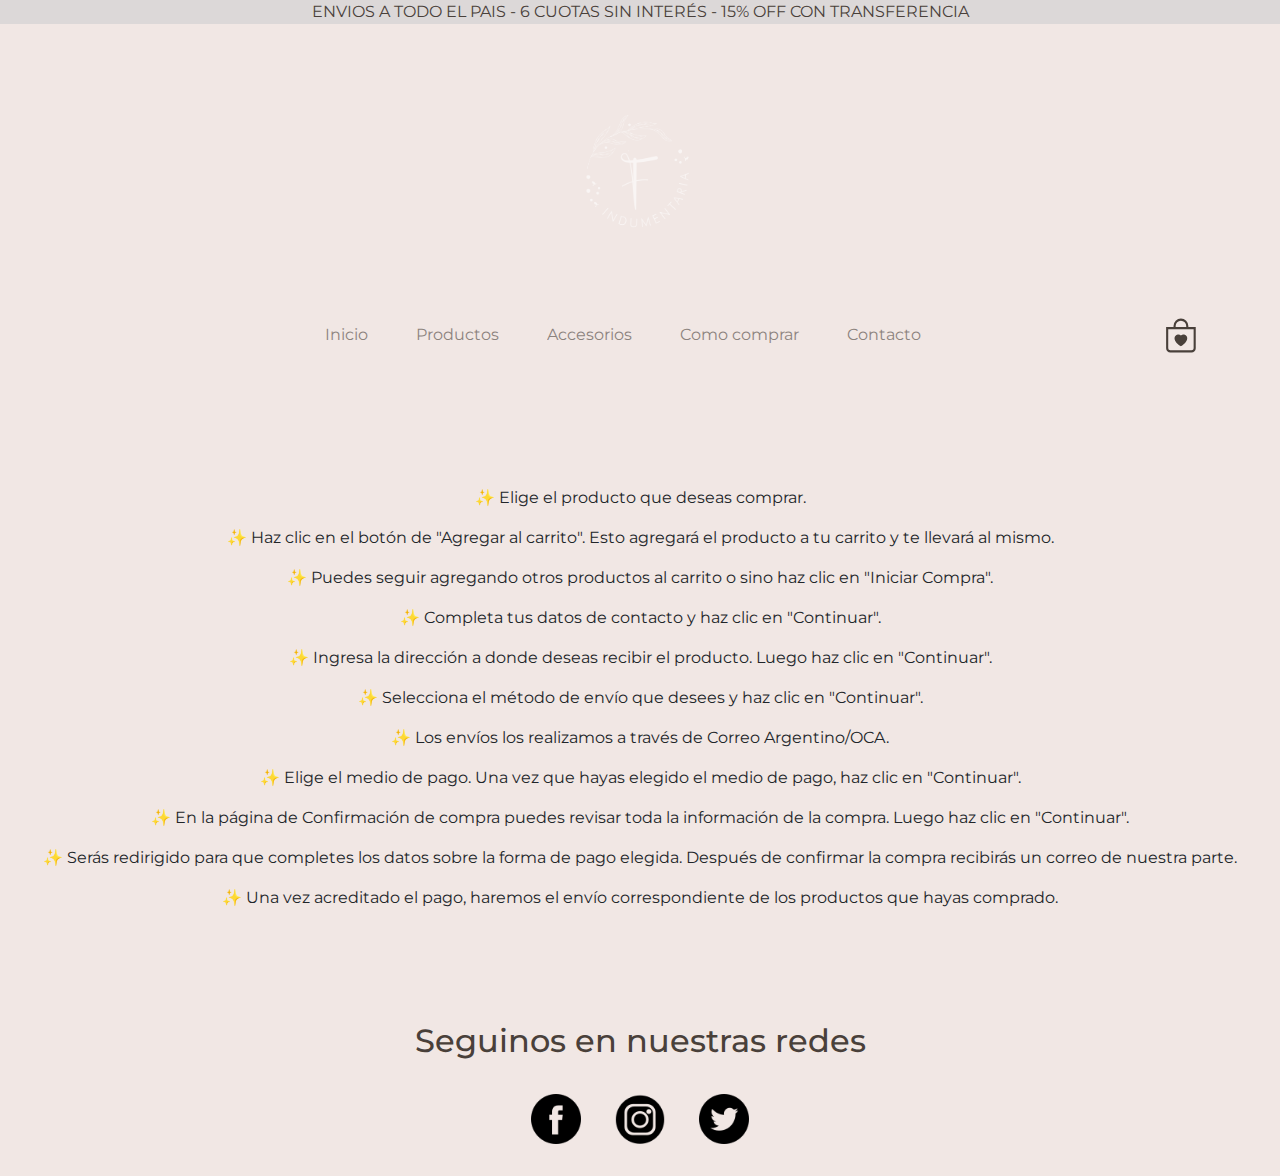
<file: pages/como-comprar.html>
<!DOCTYPE html>
<html lang="en">
<head>
    <meta charset="UTF-8">
    <meta http-equiv="X-UA-Compatible" content="IE=edge">
    <meta name="viewport" content="width=device-width, initial-scale=1.0">
    <title>Felicitas - Indumentaria</title>
    <link rel="stylesheet" href="https://cdnjs.cloudflare.com/ajax/libs/twitter-bootstrap/5.3.0/css/bootstrap.min.css">
    <script src="https://cdnjs.cloudflare.com/ajax/libs/twitter-bootstrap/5.3.0/js/bootstrap.bundle.min.js"></script>
    <link rel="icon" href="../img/icono.jpg">
    <link rel="stylesheet" href="https://fonts.googleapis.com/css?family=Montserrat">
    <link rel="stylesheet" href="../css/main.css">
</head>
<body>
    <header> 
        <section class="banner">
            <div class="publicidad">ENVIOS A TODO EL PAIS - 6 CUOTAS SIN INTERÉS - 15% OFF CON TRANSFERENCIA</div>
            <nav class="navbar navbar-expand-lg menu">
                <div class="container">
                  <a class="navbar-brand" href="../index.html">
                    <img src="../img/logo.png" alt="Felicitas" class="logo">
                  </a>
                  <button class="navbar-toggler" type="button" data-bs-toggle="collapse" data-bs-target="#navbarNav" aria-controls="navbarNav" aria-expanded="false" aria-label="Toggle navigation">
                    <span class="navbar-toggler-icon"></span>
                  </button>
                  <div class="collapse navbar-collapse" id="navbarNav">
                    <ul class="navbar-nav menu">
                      <li class="nav-item">
                        <a class="nav-link" href="../index.html">Inicio</a>
                      </li>
                      <li class="nav-item">
                        <a class="nav-link" href="productos.html">Productos</a>
                      </li>
                      <li class="nav-item">
                        <a class="nav-link" href="accesorios.html">Accesorios</a>
                      </li>
                      <li class="nav-item">
                        <a class="nav-link" href="como-comprar.html">Como comprar</a>
                      </li>
                      <li class="nav-item">
                        <a class="nav-link" href="contacto.html">Contacto</a>
                      </li>
                    </ul>
                        <svg id="carrito" xmlns="http://www.w3.org/2000/svg" width="35" height="35" fill="currentColor" class="bi bi-bag-heart " viewBox="0 0 16 16">
                            <path fill-rule="evenodd" d="M10.5 3.5a2.5 2.5 0 0 0-5 0V4h5v-.5Zm1 0V4H15v10a2 2 0 0 1-2 2H3a2 2 0 0 1-2-2V4h3.5v-.5a3.5 3.5 0 1 1 7 0ZM14 14V5H2v9a1 1 0 0 0 1 1h10a1 1 0 0 0 1-1ZM8 7.993c1.664-1.711 5.825 1.283 0 5.132-5.825-3.85-1.664-6.843 0-5.132Z"/>
                        </svg>
                  </div>
                </div>
              </nav> 
            </section>
    </header>

   <div class="textoComoComprar">
        <p>✨ Elige el producto que deseas comprar.</p>
        <p>✨ Haz clic en el botón de "Agregar al carrito". Esto agregará el producto a tu carrito y te llevará al mismo.</p>
        <p>✨ Puedes seguir agregando otros productos al carrito o sino haz clic en "Iniciar Compra".</p>
        <p>✨ Completa tus datos de contacto y haz clic en "Continuar".</p>
        <p>✨ Ingresa la dirección a donde deseas recibir el producto. Luego haz clic en "Continuar".</p>
        <p>✨ Selecciona el método de envío que desees y haz clic en "Continuar".</p>
        <p>✨ Los envíos los realizamos a través de Correo Argentino/OCA.</p>
        <p>✨ Elige el medio de pago. Una vez que hayas elegido el medio de pago, haz clic en "Continuar".</p>
        <p>✨ En la página de Confirmación de compra puedes revisar toda la información de la compra. Luego haz clic en "Continuar".</p>
        <p>✨ Serás redirigido para que completes los datos sobre la forma de pago elegida. Después de confirmar la compra recibirás un correo de nuestra parte.</p>
        <p>✨ Una vez acreditado el pago, haremos el envío correspondiente de los productos que hayas comprado.</p>
   </div>

   <footer class="redes">
    <h2>Seguinos en nuestras redes</h2>
        <a href="https://www.facebook.com" target="_blank">
            <img src="../img/facebook.png" alt="logo facebook">
        </a>
    <a href="https://www.instagram.com" target="_blank">
        <img src="../img/instagram.png" alt="logo instagram">
    </a>
    <a href="https://www.twitter.com" target="_blank">
        <img src="../img/twitter.png" alt="logo twitter">
    </a>
    </footer>
  <script src="https://cdnjs.cloudflare.com/ajax/libs/jquery/3.6.0/jquery.min.js"></script>
  <script src="../main.js"></script>
</body>
</html>
</file>
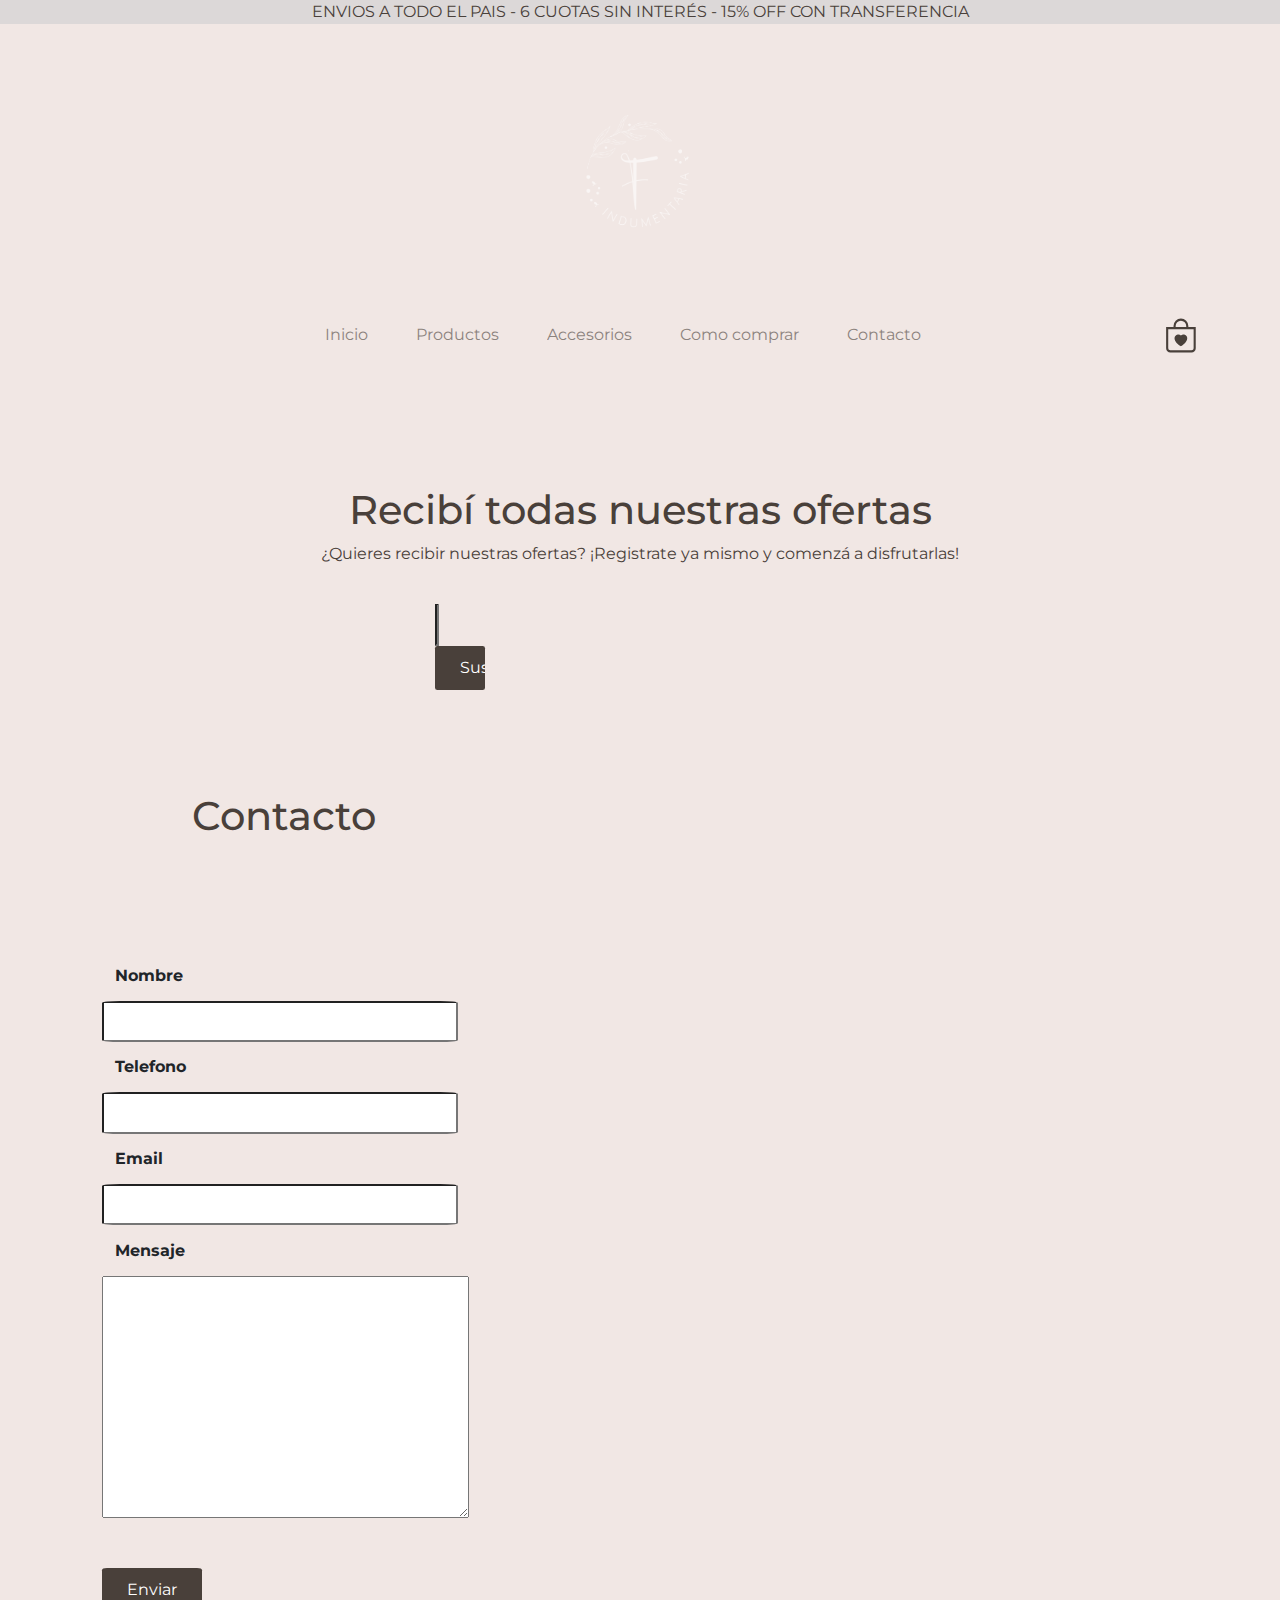
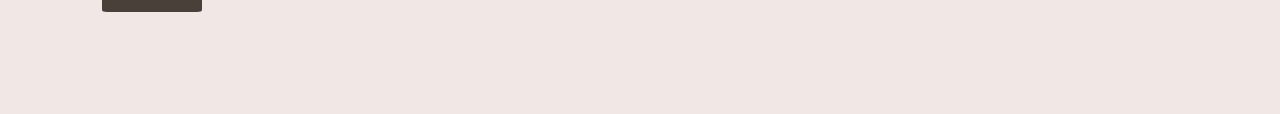
<file: pages/contacto.html>
<!DOCTYPE html>
<html lang="en">
<head>
    <meta charset="UTF-8">
    <meta http-equiv="X-UA-Compatible" content="IE=edge">
    <meta name="viewport" content="width=device-width, initial-scale=1.0">
    <title>Felicitas - Indumentaria</title>
    <link rel="stylesheet" href="https://cdnjs.cloudflare.com/ajax/libs/twitter-bootstrap/5.3.0/css/bootstrap.min.css">
    <script src="https://cdnjs.cloudflare.com/ajax/libs/twitter-bootstrap/5.3.0/js/bootstrap.bundle.min.js"></script>
    <link rel="icon" href="../img/icono.jpg">
    <link rel="stylesheet" href="https://fonts.googleapis.com/css?family=Montserrat">
    <link rel="stylesheet" href="../css/main.css">
</head>
<body>
    <header> 
        <section class="banner">
            <div class="publicidad">ENVIOS A TODO EL PAIS - 6 CUOTAS SIN INTERÉS - 15% OFF CON TRANSFERENCIA</div>
            <nav class="navbar navbar-expand-lg menu">
                <div class="container">
                  <a class="navbar-brand" href="../index.html">
                    <img src="../img/logo.png" alt="Felicitas" class="logo">
                  </a>
                  <button class="navbar-toggler" type="button" data-bs-toggle="collapse" data-bs-target="#navbarNav" aria-controls="navbarNav" aria-expanded="false" aria-label="Toggle navigation">
                    <span class="navbar-toggler-icon"></span>
                  </button>
                  <div class="collapse navbar-collapse" id="navbarNav">
                    <ul class="navbar-nav menu">
                      <li class="nav-item">
                        <a class="nav-link" href="../index.html">Inicio</a>
                      </li>
                      <li class="nav-item">
                        <a class="nav-link" href="productos.html">Productos</a>
                      </li>
                      <li class="nav-item">
                        <a class="nav-link" href="accesorios.html">Accesorios</a>
                      </li>
                      <li class="nav-item">
                        <a class="nav-link" href="como-comprar.html">Como comprar</a>
                      </li>
                      <li class="nav-item">
                        <a class="nav-link" href="contacto.html">Contacto</a>
                      </li>
                    </ul>
                        <svg id="carrito" xmlns="http://www.w3.org/2000/svg" width="35" height="35" fill="currentColor" class="bi bi-bag-heart " viewBox="0 0 16 16">
                            <path fill-rule="evenodd" d="M10.5 3.5a2.5 2.5 0 0 0-5 0V4h5v-.5Zm1 0V4H15v10a2 2 0 0 1-2 2H3a2 2 0 0 1-2-2V4h3.5v-.5a3.5 3.5 0 1 1 7 0ZM14 14V5H2v9a1 1 0 0 0 1 1h10a1 1 0 0 0 1-1ZM8 7.993c1.664-1.711 5.825 1.283 0 5.132-5.825-3.85-1.664-6.843 0-5.132Z"/>
                        </svg>
                  </div>
                </div>
              </nav> 
            </section>
    </header>

        <div class="Novedades">
            <h1>Recibí todas nuestras ofertas</h1>
            <p>¿Quieres recibir nuestras ofertas? ¡Registrate ya mismo y comenzá a disfrutarlas!</p>
            <form class="suscripcion">
                <input type="email" id="emaillNovedades">
                <input type="submit" value="Suscribir">
            </form>
        </div>

        <h1 class="contacto">Contacto</h1>
        <section id="grilla-contacto">
            <form class="datos">
                <label for="nombre">Nombre</label>
                <input type="text" id="nombre">

                <label for="telefono">Telefono</label>
                <input type="tel" id="telefono">

                <label for="correo">Email</label>
                <input type="email" id="correo">

                <label for="mensaje">Mensaje</label>
                <textarea id="" cols="35" rows="10"></textarea>
            <div>
                <input type="submit" value="Enviar">
            </div>
            </form>

            <iframe class="mapa" src="https://www.google.com/maps/embed?pb=!1m18!1m12!1m3!1d52523.673602661984!2d-58.793763477435306!3d-34.347261001769866!2m3!1f0!2f0!3f0!3m2!1i1024!2i768!4f13.1!3m3!1m2!1s0x95bb61ad1ddf8915%3A0x70f239e49e8c37af!2sBel%C3%A9n%20de%20Escobar%2C%20Provincia%20de%20Buenos%20Aires!5e0!3m2!1ses-419!2sar!4v1684697405380!5m2!1ses-419!2sar" width="600" height="450" style="border:0;" allowfullscreen="" loading="lazy" referrerpolicy="no-referrer-when-downgrade"></iframe>
        </section>
  <script src="https://cdnjs.cloudflare.com/ajax/libs/jquery/3.6.0/jquery.min.js"></script>  
  <script src="../main.js"></script>
</body>
</html>
</file>
<file: css/main.css>
@charset "UTF-8";
/* PALETA DE COLORES (FONDO, LETRAS) */
/* ESTILO DE FUENTE PRINCIPAL */
/* MIXIN PARA CAMBIAR TAMAÑO */
* {
  margin: 0;
  padding: 0;
}

body {
  background-color: rgba(239, 228, 224, 0.8784313725);
  overflow-x: hidden;
}

header {
  display: flex;
  flex-direction: column;
  text-align: center;
  text-decoration: none;
}

/* PUBLICIDAD DE CUOTAS SIN INTERÉS*/
.banner {
  color: #49403a;
  text-align: center;
}

.publicidad {
  background-color: rgba(207, 206, 208, 0.6);
  color: #49403a;
  font-family: "Montserrat";
  text-align: center;
}

h2 {
  color: #49403a;
  font-family: "Montserrat";
  text-align: center;
}

.logo {
  display: inline-flex;
  height: 20%;
  width: 40%;
  row-gap: 50%;
}

.menu {
  display: flex;
  flex-direction: column;
  align-items: center;
  gap: 20px;
  list-style: none;
}

.menu a {
  color: #49403a;
  text-decoration: none;
  padding: 5px 15px;
  border-radius: 7%;
  font-family: "Montserrat";
  opacity: 0.6;
  transition: all 0.5s;
}

.menu li a:hover {
  opacity: 1;
  background-color: rgba(117, 107, 100, 0.8156862745);
  border: rgba(117, 107, 100, 0.8156862745);
  color: white;
}

.bolsa {
  display: flex;
  flex-direction: column;
  align-items: center;
  padding: 8%;
}


.imagenPrincipal {
  height: 35%;
  width: 100%;
  top: 10px;
}

/* GRILLA GRID DE ACCESO A PAGINAS*/
#grilla {
  display: grid;
  grid-template-areas: "accesoCuotas" "accesoAccesorios" "accesoProducto";
  grid-template-rows: 30% 30% 30%;
  justify-content: center;
}

#grilla a img:hover {
  opacity: 0.75;
}

.accesoCuotas {
  grid-area: accesoCuotas;
}

.accesoAccesorios {
  grid-area: accesoAccesorios;
}

.accesoProducto {
  grid-area: accesoProducto;
}

.grande {
  width: 70%;
  height: 90%;
  margin: 15%;
  border-radius: 3%;
  opacity: 1;
  object-fit: cover;
}

.chico {
  width: 70%;
  height: 94%;
  margin: 15%;
  border-radius: 3%;
  opacity: 1;
  object-fit: cover;
}

/* INFO DE ENVIOS-MEDIOS DE PAGO- DEVOLUCIONES */
.adicionales {
  display: flex;
  flex-direction: column;
  text-align: center;
  align-items: center;
  font-family: "Montserrat";
  color: #49403a;
  gap: 35px;
}

/* ACCESO A REDES SOCIALES */
.redes {
  text-align: center;
  align-items: center;
  font-family: "Montserrat";
  padding-top: 7.5%;
  padding-bottom: 2.5%;
}

.redes a {
  text-decoration: none;
}

.redes a img {
  width: 50px;
  padding-top: 2%;
  margin: 0 15px;
}

.redes a img:hover {
  transform: scale(1.2);
}

/* MEDIA QUERIES ADAPTACION DESKTOP */
@media (min-width: 768px) {
  .header {
    display: flex;
    top: 0px;
    align-items: center;
    gap: 145px;
  }
  .menu {
    width: 100%;
    display: inline-flex;
    flex-direction: unset;
    align-items: center;
    justify-content: center;
    flex-wrap: wrap;
    gap: 2rem;
    list-style: none;
    padding: 35px;
  }
  .logo {
    display: inline-flex;
    height: 20%;
    width: 20%;
    row-gap: 50%;
  }

  .compras {
    display: flex;
    flex-wrap: wrap;
    justify-content: center;
    gap: 5rem;
  }

  #grilla {
    display: grid;
    grid-template-areas: "accesoCuotas accesoAccesorios" "accesoCuotas accesoProducto";
    grid-template-columns: 50% 50%;
  }
  .grande {
    width: 95%;
    height: 97%;
    margin: 5%;
    border-radius: 3%;
    opacity: 1;
    object-fit: cover;
  }
  .chico {
    width: 90%;
    height: 94%;
    margin: 5%;
    border-radius: 3%;
    opacity: 1;
    object-fit: cover;
  }
  .adicionales {
    display: flex;
    flex-direction: row;
    justify-content: center;
    flex-wrap: wrap;
  }

  #grilla-contacto {
    display: grid;
    grid-template-areas: "datos mapa" "datos mapa";
    grid-template-columns: 50% 50%;
  }

/* FORMULARIO DE CONTACTO */
#grilla-contacto {
  display: grid;
  grid-template-areas: "datos" "mapa";
  grid-template-rows: 70% 50%;
}

/* SUSCRIPCION DE NOVEDADES VIA MAIL */
.Novedades {
  color: #49403a;
  font-family: "Montserrat";
  margin-top: 5%;
  text-align: center;
}

.Novedades form {
  text-align: center;
}

.Novedades h1 {
  display: flex;
  justify-content: center;
}

.contacto {
  margin-left: 15%;
  color: #49403a;
  font-family: "Montserrat";
  margin-top: 8%;
}

.suscripcion {
  display: flex;
  flex-direction: column;
  width: 33%;
  padding-left: 34%;
  border-radius: 10px;
  margin-top: 3%;
}

/* MAPA DEL LUGAR */
iframe {
  height: 75%;
  width: 80%;
  margin: 12%;
}

form.datos {
  border-radius: 10px;
  margin: 16%;
  font-family: "Montserrat";
}

form label {
  width: 25%;
  font-weight: bold;
  display: inline-block;
  margin: 3%;
}

input[type=text], input[type=tel], input[type=email] {
  font-size: 25px;
  font-family: "Montserrat";
  border-radius: 5%;
}

.agregarCarrito {
  background-color: #49403a;  
  color: white; 
  padding: 5px 10px; 
  border: none; 
  border-radius: 5px; 
}

.agregarCarrito:hover {
  background-color: white; /* Cambio de color al pasar el ratón */
  color: #49403a;
}


/* ARTICULOS DE COMPRA A LA VENTA */
.compras {
  text-align: center;
  font-family: "Montserrat";
}

.compras h1 {
  text-align: center;
  font-family: "Montserrat";
}

.compras img {
  width: 60%;
  height: 69%;
  margin: 25px;
}

input[type=submit i] {
  border: 25px;
  margin-top: 10%;
  padding: 10px 25px;
  color: white;
  background-color: #49403a;
  font-family: "Montserrat";
  border-radius: 5%;
  transition: 0.3s;
}

input[type=submit i]:hover {
  background-color: white;
  color: #49403a;
}

/* INFORMACION COMO COMPRAR */
.textoComoComprar {
  padding-top: 5%;
  font-family: "Montserrat";
  text-align: center;
}

/*# sourceMappingURL=main.css.map */
</file>
